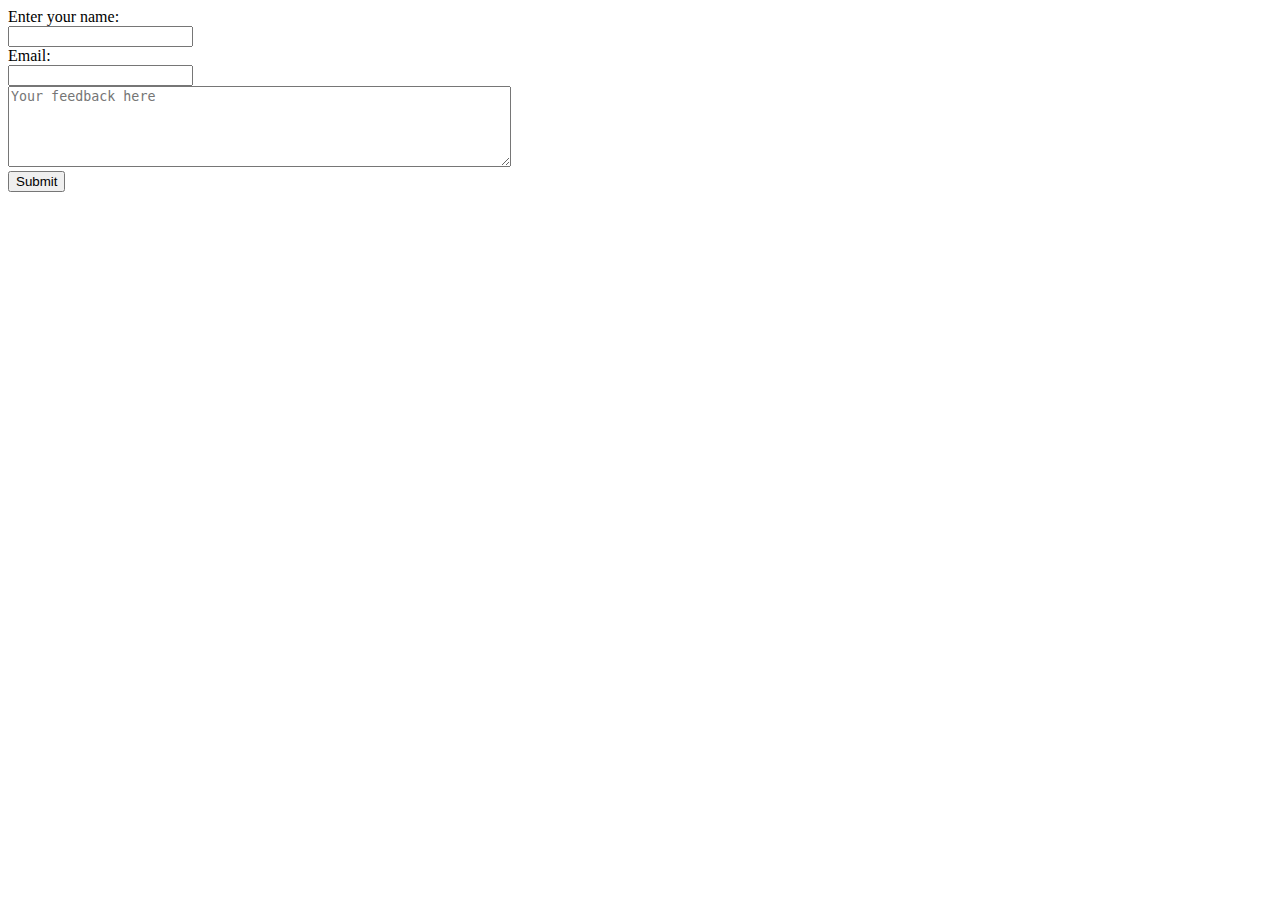
<file: ex03.3-form/index.html>
<!DOCTYPE html>
<html lang="en">
<head>
    <meta charset="UTF-8">
    <meta http-equiv="X-UA-Compatible" content="IE=edge">
    <meta name="viewport" content="width=device-width, initial-scale=1.0">
    <title>Document</title>
</head>
<body>
    <form action="http://datakomm.work:8080/hello" method="post">
        <label for="name"> Enter your name:</label> <br>
        <input type="text" id="name" name="name"> <br>
        <label for="email"> Email:</label> <br>
        <input type="email" id="email" name="email"> <br>
        <textarea type="text" id="comment" name="feedback" rows="5" cols="60" placeholder="Your feedback here"></textarea><br>
        <input type="submit" value="Submit">
    </form>
</body>
</html>
</file>
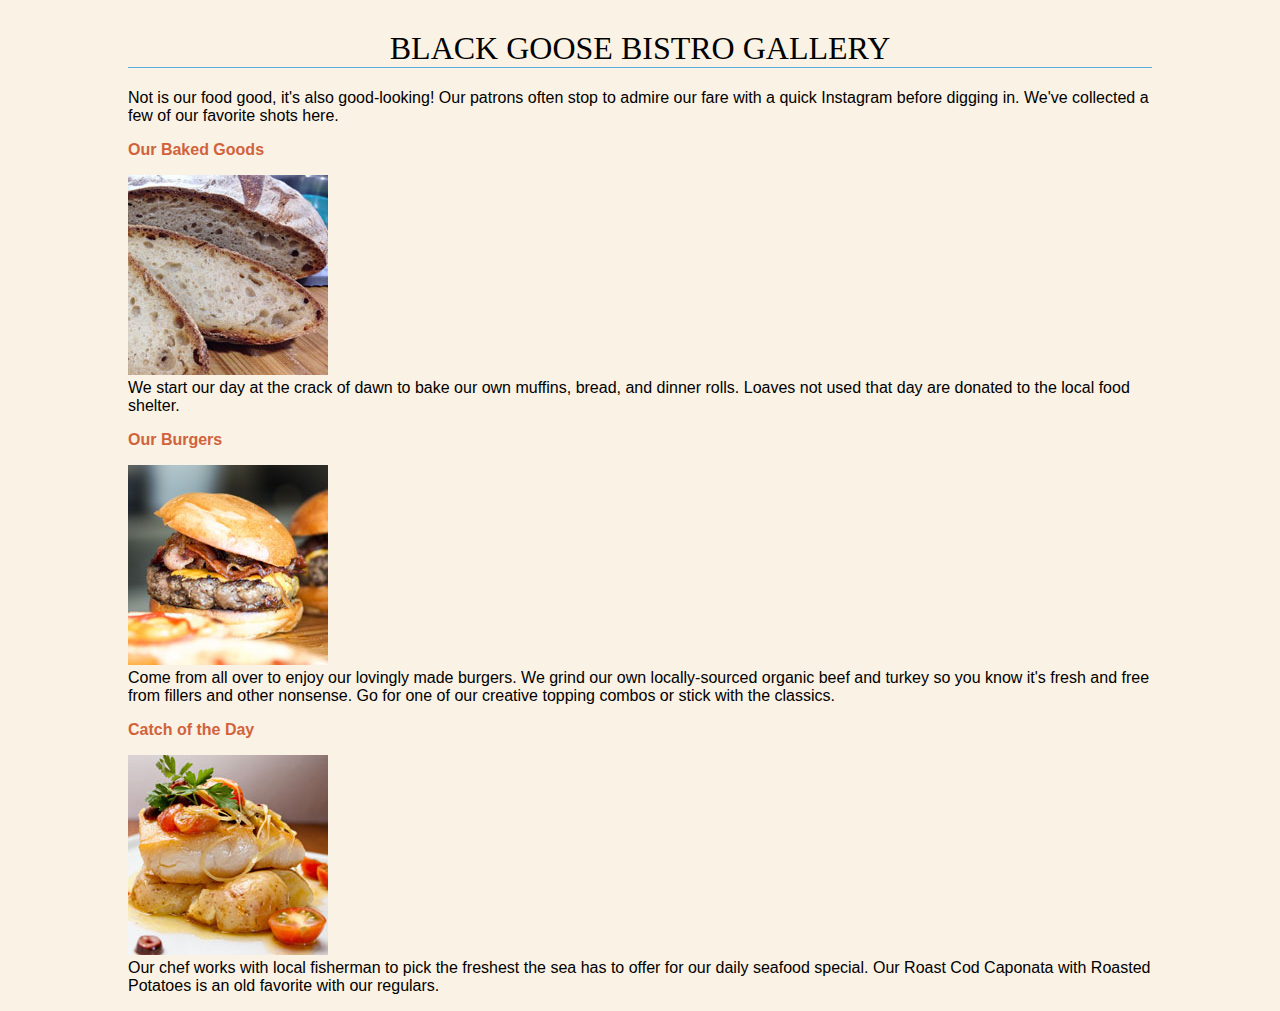
<file: Exercise 07-01/gallery/index.html>
<!doctype html>
<html>
<head>
<meta charset="UTF-8">
<title>Black Goose Bistro Gallery</title>
<style>
body {
  background-color: #faf2e4;
  margin: 0 10%;
  font-family: sans-serif;
  }

h1 {
  text-align: center;
  font-family: serif;
  font-weight: normal;
  text-transform: uppercase;
  border-bottom: 1px solid #57b1dc;
  margin-top: 30px;
}

h2 {
  color: #d1633c;
  font-size: 1em;
}

</style>

</head>

<body>


<h1>Black Goose Bistro Gallery</h1>
<p>Not is our food good, it's also good-looking! Our patrons often stop to admire our fare with a quick Instagram before digging in. We've collected a few of our favorite shots here.</p>

<h2>Our Baked Goods</h2>
<p><a href="bread.html"><img src="thumbnails/bread-200.jpg" alt="close-up of sliced rustic bread"></a><br>
We start our day at the crack of dawn to bake our own muffins, bread, and dinner rolls. Loaves not used that day are donated to the local food shelter. </p>

<h2>Our Burgers</h2>
<p> <a href="burgers.html"><img src="thumbnails/burgers-200.jpg" alt = "close-up of a burger" width="200" height="200"></a></br>
  Come from all over to enjoy our lovingly made burgers. We grind our own locally-sourced organic beef and turkey so you know it's fresh and free from fillers and other nonsense. Go for one of our creative topping combos or stick with the classics. </p>

<h2>Catch of the Day</h2>
<p> <a  href="fish.html"> <img src="thumbnails/fish-200.jpg" alt="close-up of a plate of fish" width="200" height="200"> </a> </br>
  Our chef works with local fisherman to pick the freshest the sea has to offer for our daily seafood special. Our Roast Cod Caponata with Roasted Potatoes is an old favorite with our regulars.</p>



</body>
</html>
</file>
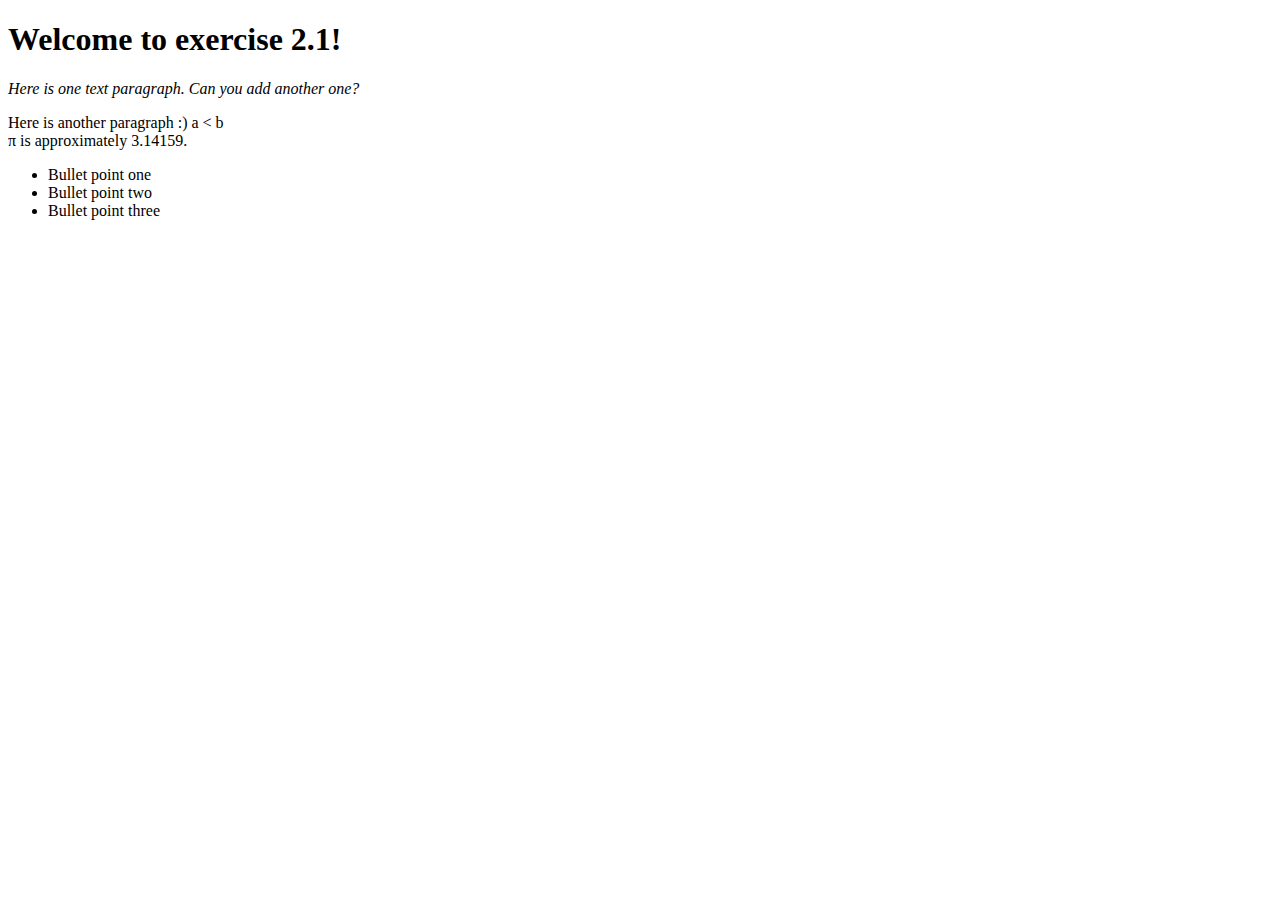
<file: ex02-bugs-and-special-chars/ex02.html>
<!DOCTYPE html>
<html lang="en">
<head>
    <meta charset="UTF-8">
    <title>Ex 2.1 - Fix bugs, insert special chars</title>
    <!-- <link rel="stylesheet" href="style.css" /> -->
</head>
<body>

<h1>Welcome to exercise 2.1!</h1>

<em>Here is one text paragraph. Can you add another one?</em>
<!-- Insert a paragraph of text here -->
<p>Here is another paragraph :) a &#60; b <br/>
π is approximately 3.14159.
</p>
<!-- Insert a bullet list here -->
<ul>
    <li>Bullet point one</li>
    <li>Bullet point two</li>
    <li>Bullet point three</li>
</ul> 

</body>
</html>
</file>
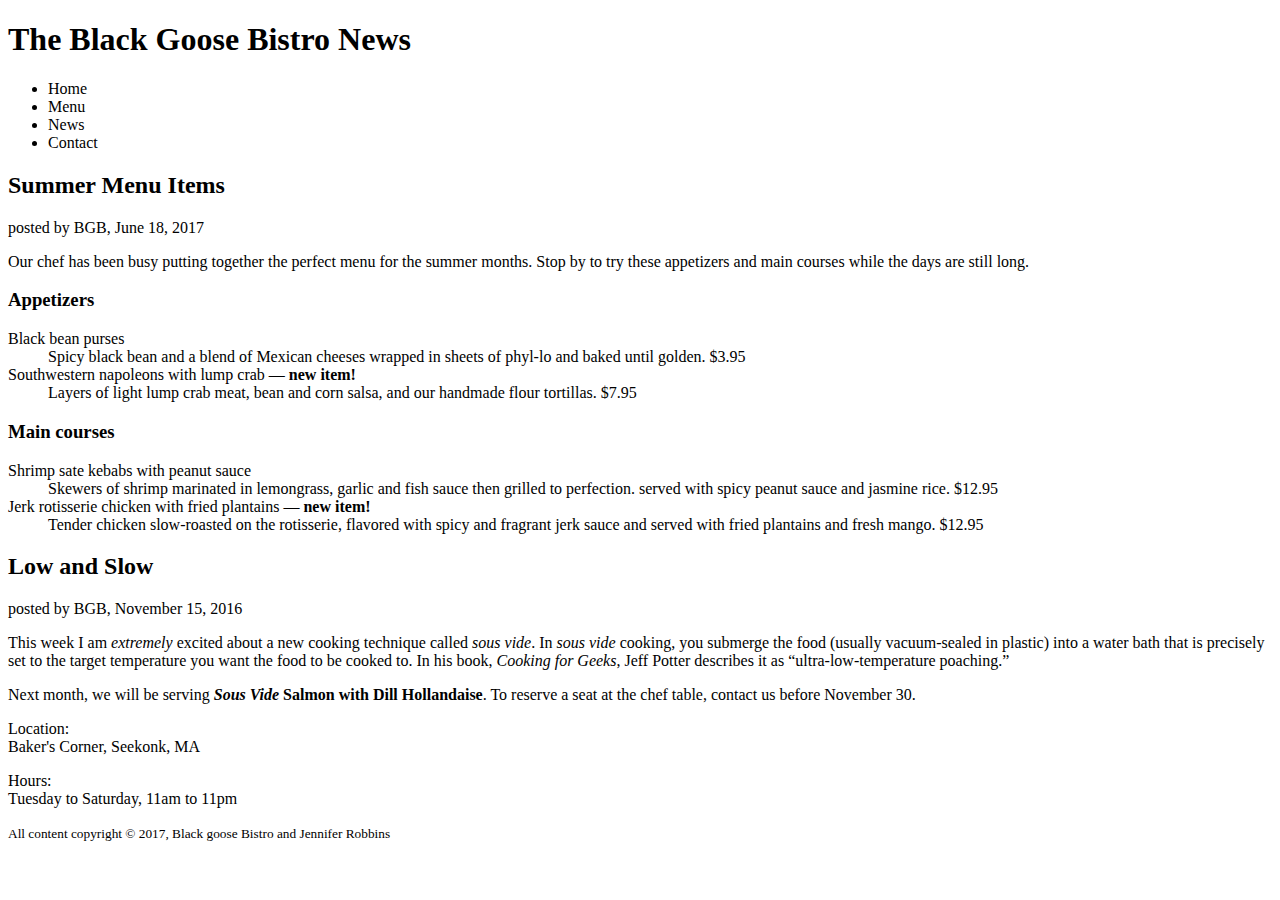
<file: ex02-bugs-and-special-chars/ex02_3.html>
<!DOCTYPE html>
<html lang="en">
<head>
    <meta charset="UTF-8">
    <meta http-equiv="X-UA-Compatible" content="IE=edge">
    <meta name="viewport" content="width=device-width, initial-scale=1.0">
    <title>The Black Goose Bistro News</title>
</head>

<body>
<header>
<h1>The Black Goose Bistro News</h1>
<nav>
    <ul>
        <li>Home</li>
        <li>Menu</li>
        <li>News</li>
        <li>Contact</li>
    </ul>
</nav>
</header>

<article>
    <header>
        <h2>Summer Menu Items</h2>
        <p><time datetime="2016-06-18">posted by BGB, June 18, 2017</time></p>
    </header>
    <p>Our chef has been busy putting together the perfect menu for the summer months. Stop by to try these appetizers and main courses while the days are still long.</p>

    <section id="appetizers">
        <h3>Appetizers</h3>
        <dl>
            <dt>Black bean purses</dt>
            <dd>Spicy black bean and a blend of Mexican cheeses wrapped in sheets of phyl-lo and baked until golden. <span class="price">$3.95</span></dd>

            <dt class="newitem">Southwestern napoleons with lump crab &#8212; <strong>new item!</strong></dt>
            <dd>Layers of light lump crab meat, bean and corn salsa, and our handmade flour tortillas. <span class="price">$7.95</span></dd>
        </dl>
    </section>

    <section id="maincourses">
        <h3>Main courses</h3>
        <dl>
            <dt>Shrimp sate kebabs with peanut sauce</dt>
            <dd>Skewers of shrimp marinated in lemongrass, garlic and fish sauce then grilled to perfection. served with spicy peanut sauce and jasmine rice. <span class="price">$12.95</span></dd>

            <dt class="newitem">Jerk rotisserie chicken with fried plantains &#8212; <strong>new item!</strong></dt>
            <dd>Tender chicken slow-roasted on the rotisserie, flavored with spicy and fragrant jerk sauce and served with fried plantains and fresh mango. <span class="price">$12.95</span></dd>
        </dl>
    </section>
</article>

<article>
    <header>
        <h2>Low and Slow</h2>
        <p>posted by BGB, <time datetime="2016-11-15">November 15, 2016</time></p>
    </header>
    <p>This week I am <em>extremely</em> excited about a new cooking technique called <dfn><i>sous vide</i></dfn>. In <i>sous vide</i> cooking, you submerge the food (usually vacuum-sealed in plastic) into a water bath that is precisely set to the target temperature you want the food to be cooked to. In his book, <cite>Cooking for Geeks</cite>, Jeff Potter describes it as <q>ultra-low-temperature poaching.</q></p>
    <p>Next month, we will be serving <b><i>Sous Vide</i> Salmon with Dill Hollandaise</b>. To reserve a seat at the chef table, contact us before <time datetime="2016-11-30">November 30</time>.</p>
</article>

<footer>
    <div id="about">
        <p>Location:<br>Baker's Corner, Seekonk, MA</p>
        <p>Hours:<br>Tuesday to Saturday, <time datetime="11:00">11am</time> to <time datetime="23:00">11pm</time></p>      
    </div>
    <p><small>All content copyright &copy; 2017, Black goose Bistro and Jennifer Robbins</small></p>
</footer>
    
</body>
</html>
</file>
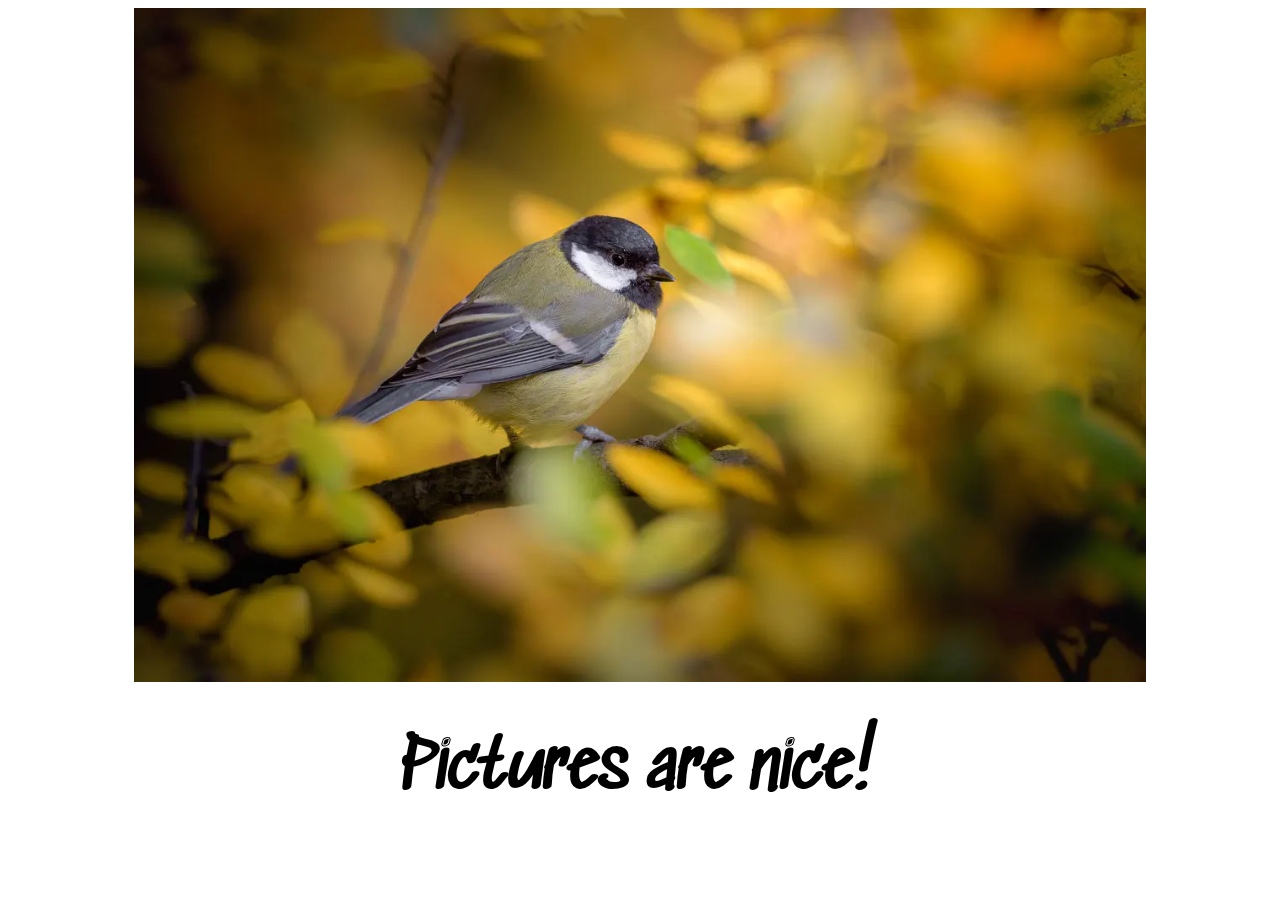
<file: ex03.2-image-alternatives/ex03.2.html>
<!DOCTYPE html>
<html lang="en">

<head>
    <meta charset="UTF-8" />
    <meta name="viewport" content="width=device-width,initial-scale=1.0" />
    <title>Ex 3.2 - Image alternatives</title>
    <link href="style.css" rel="stylesheet" />
</head>

<body>
    <picture>
        <source media="(max-width:640px)" srcset="images/birdCropped.jpg 750w" sizes="100vwm" />
        <source srcset="images/bird2400.webp 2400w, images/bird1200.webp 1200w" type="image/webp" sizes="80vw">
        <source srcset="images/bird2400.jpg 2400w, images/bird1200.jpg 1200w" type="image/jpg" sizes="80vw">
        <img src="images/bird1200.jpg" alt="A bird" />
    </picture>

    <h1>Pictures are nice!</h1>
</body>

</html>
</file>
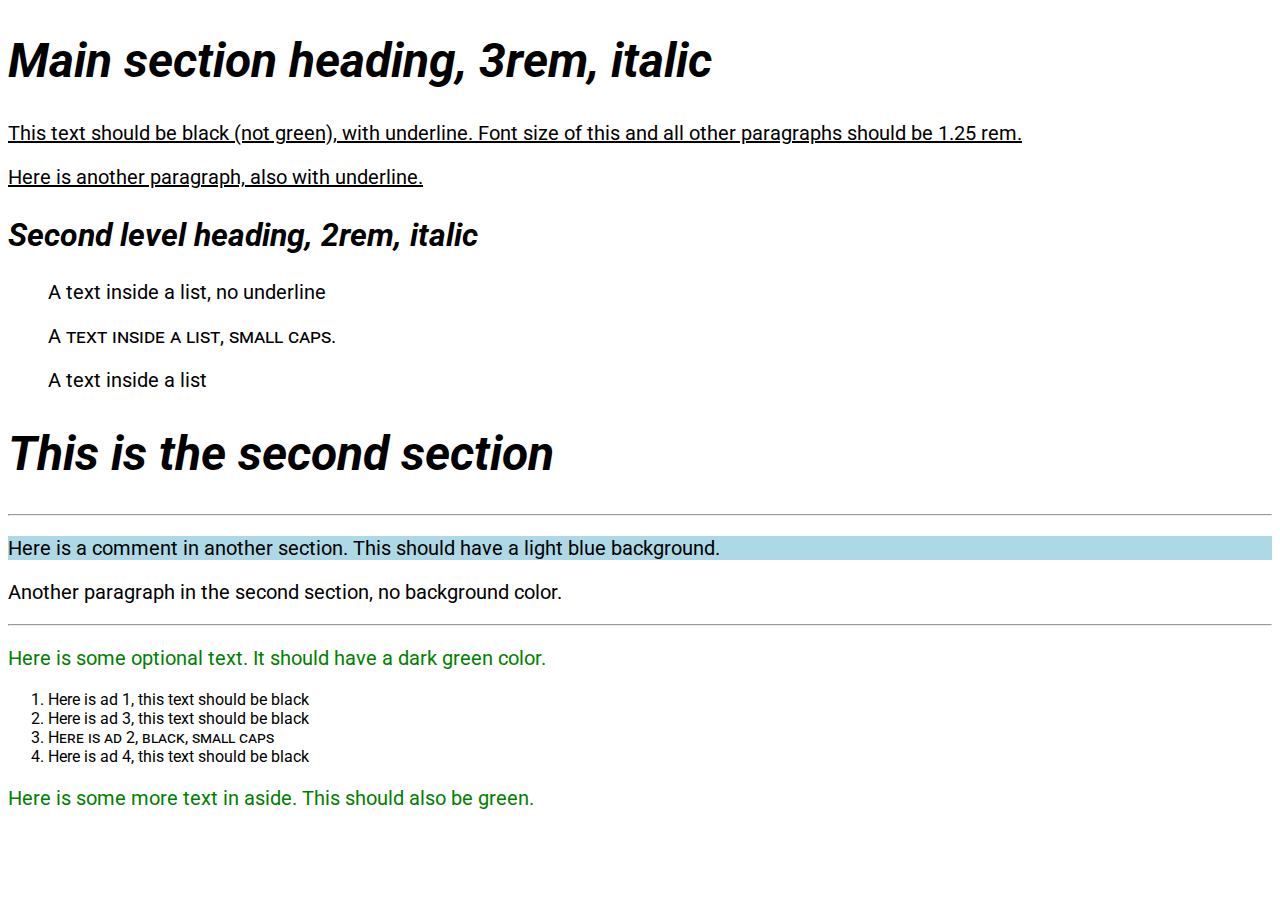
<file: ex04.3-text-formatting/ex04.3.html>
<!DOCTYPE html>
<html lang="en">
<head>
    <meta charset="UTF-8">
    <title>Ex 4.3 - Text formatting</title>
    <link rel="stylesheet" href="main.css"/>
</head>
<body>

<section id="first-section">
    <h1>Main section heading, 3rem, italic</h1>
    <p>This text should be black (not green), with underline.
        Font size of this and all other paragraphs should be 1.25 rem.</p>
    <p>Here is another paragraph, also with underline.</p>
    <h2>Second level heading, 2rem, italic</h2>
    <ul>
        <li><p>A text inside a list, no underline</p></li>
        <li><p class="small">A text inside a list, small caps.</p></li>
        <li><p>A text inside a list</p></li>
    </ul>
</section>
<section id="second-section">
    <h1>This is the second section</h1>
    <hr>
    <p id="comment">Here is a comment in another section. This should have a
        light blue background. </p>
    <p>Another paragraph in the second section, no background color.</p>
    <hr>
</section>
<aside>
    <p>Here is some optional text. It should have a dark green color.</p>
    <ol>
        <li>Here is ad 1, this text should be black</li>
        <li>Here is ad 3, this text should be black</li>
        <li class="small">Here is ad 2, black, small caps</li>
        <li>Here is ad 4, this text should be black</li>
    </ol>
    <p>Here is some more text in aside. This should also be green.</p>
</aside>

</body>
</html>
</file>
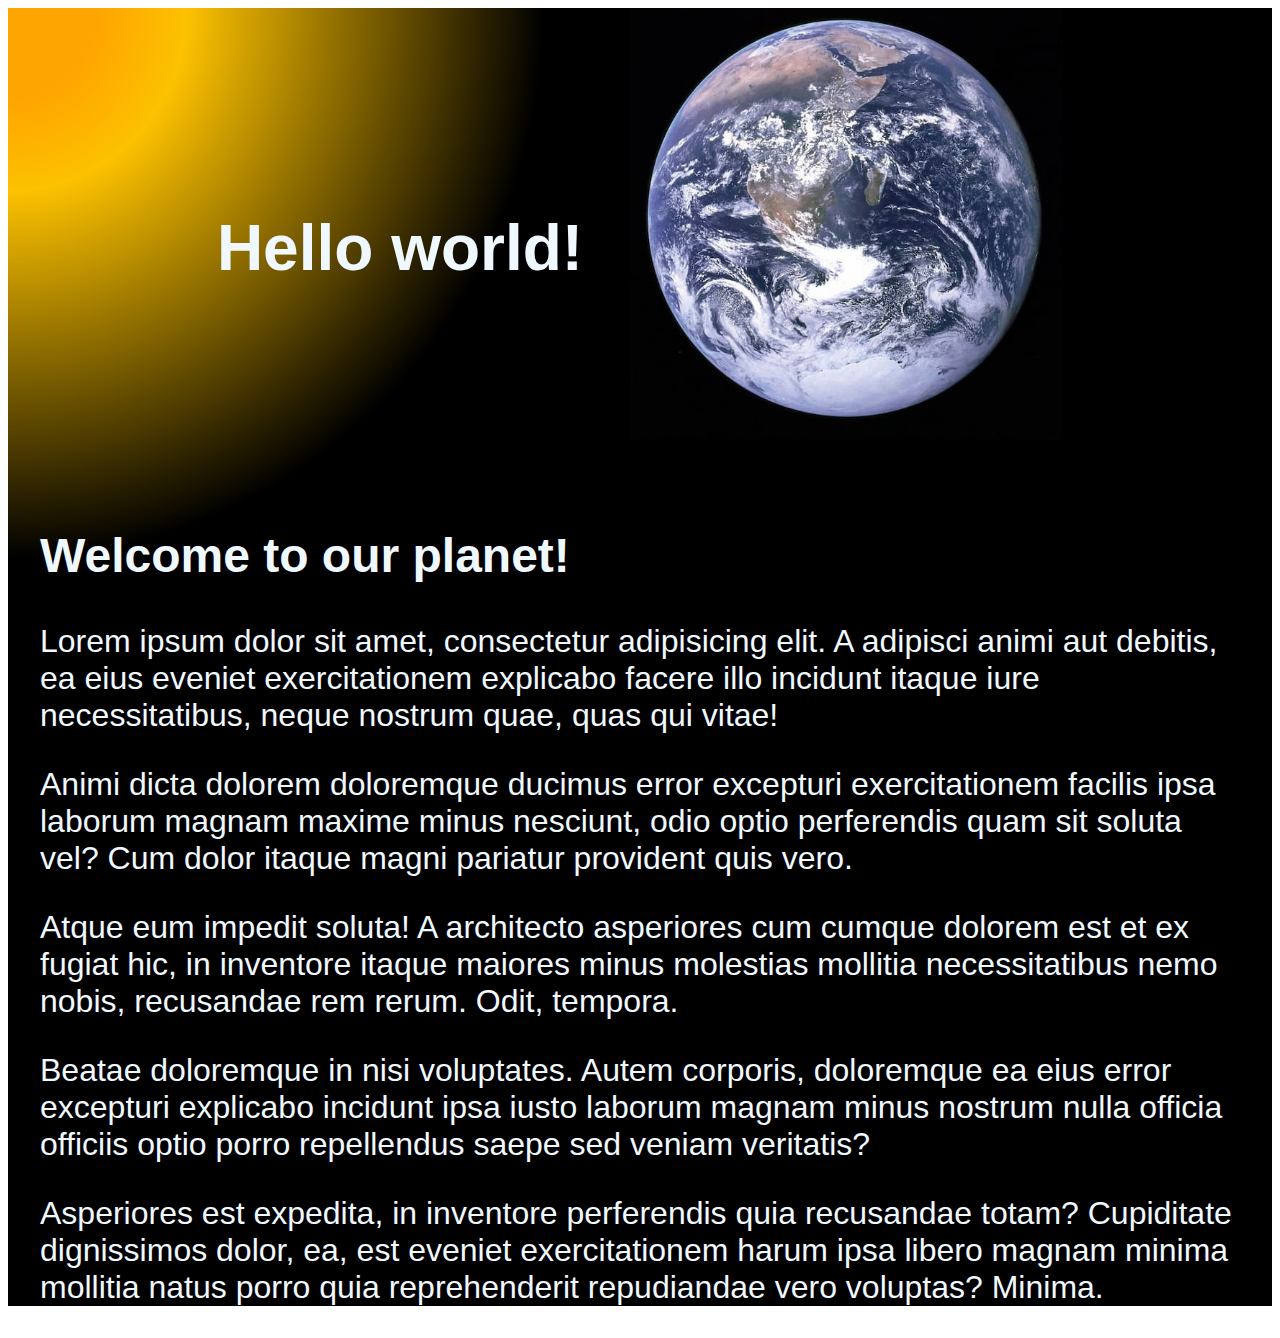
<file: ex04.4-colors-gradient-bgimage/ex04.4.html>
<!DOCTYPE html>
<html lang="en">
<head>
    <meta charset="UTF-8">
    <title>Ex 4.4 - Colors, bg-image, gradient</title>

    <!-- Put your solution in colors.css! -->
    <link rel="stylesheet" href="colors.css">

    <!-- Don't modify the layout styles! Well, actually you can, if you want,
    but that's not part of the default exercise ;) -->
    <link rel="stylesheet" href="layout.css">
</head>
<body>

<!-- Don't change anything here! Modify the colors.css file -->
<main>
    <section id="heading">
        <h1>Hello world!</h1>
        <div id="globe-container">
            <!-- Hint: you probably want to place the globe here? -->
            <img src="globe.jpg" alt="picture og the world:)" id="globe">
        </div>
    </section>
    <section id="content">
        <h2>Welcome to our planet!</h2>
        <p>Lorem ipsum dolor sit amet, consectetur adipisicing elit. A
            adipisci animi aut debitis, ea eius eveniet exercitationem explicabo
            facere illo incidunt itaque iure necessitatibus, neque nostrum quae,
            quas qui vitae!
        </p>
        <p>Animi dicta dolorem doloremque ducimus error excepturi
            exercitationem facilis ipsa laborum magnam maxime minus nesciunt,
            odio optio perferendis quam sit soluta vel? Cum dolor itaque magni
            pariatur provident quis vero.
        </p>
        <p>Atque eum impedit soluta! A architecto asperiores cum cumque
            dolorem est et ex fugiat hic, in inventore itaque maiores minus
            molestias mollitia necessitatibus nemo nobis, recusandae rem rerum.
            Odit, tempora.
        </p>
        <p>Beatae doloremque in nisi voluptates. Autem corporis, doloremque ea
            eius error excepturi explicabo incidunt ipsa iusto laborum magnam
            minus nostrum nulla officia officiis optio porro repellendus saepe
            sed veniam veritatis?
        </p>
        <p>Asperiores est expedita, in inventore perferendis quia recusandae
            totam? Cupiditate dignissimos dolor, ea, est eveniet exercitationem
            harum ipsa libero magnam minima mollitia natus porro quia
            reprehenderit repudiandae vero voluptas? Minima.
        </p>
    </section>
</main>

</body>
</html>
</file>
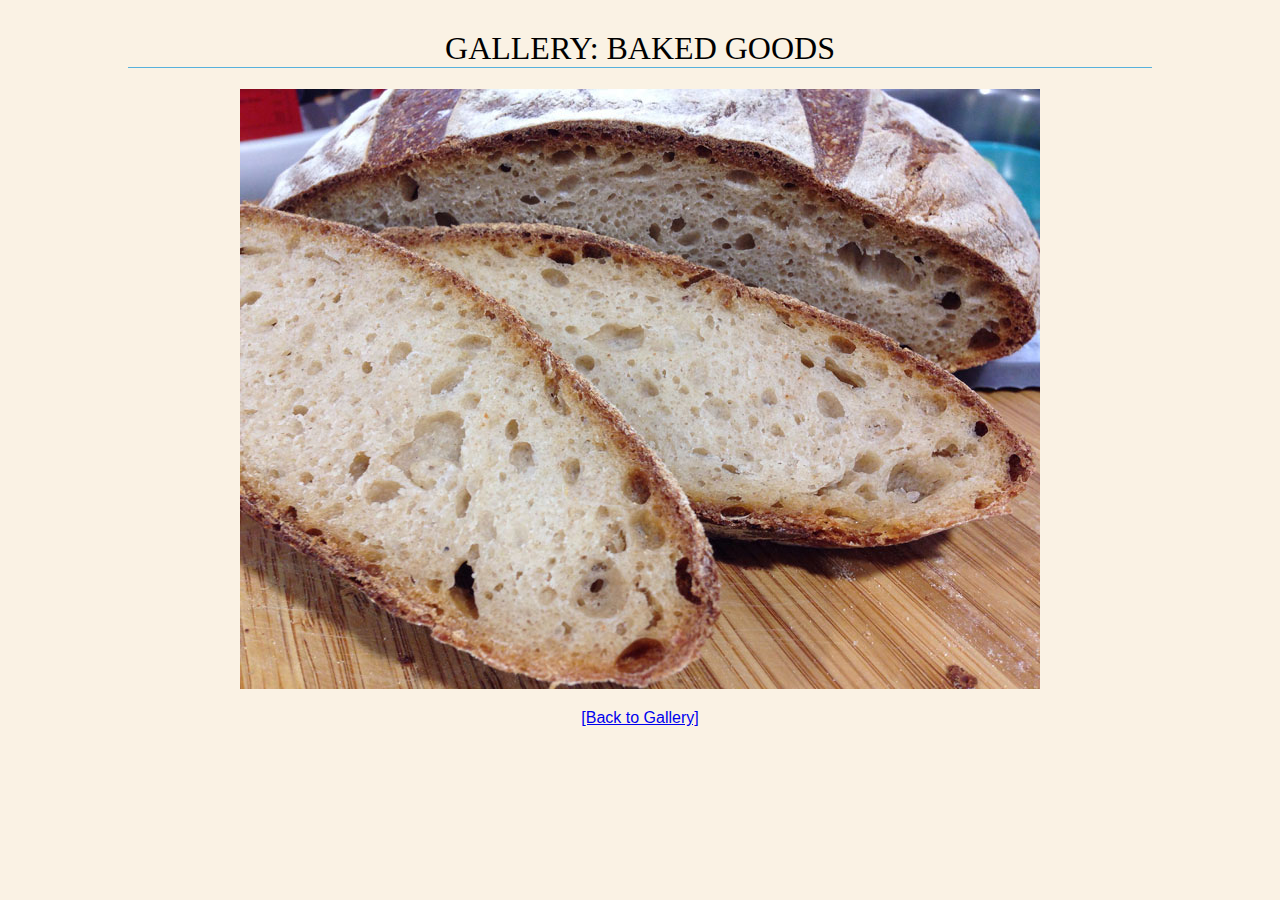
<file: Exercise 07-01/gallery/bread.html>
<!doctype html>
<html>
<head>
<meta charset="UTF-8">
<title>Gallery: Baked Goods</title>
<style>
body {
  background-color: #faf2e4;
  margin: 0 10%;
  font-family: sans-serif;
  text-align: center;
  }

h1 {
  text-align: center;
  font-family: serif;
  font-weight: normal;
  text-transform: uppercase;
  border-bottom: 1px solid #57b1dc;
  margin-top: 30px;
}

h2 {
  color: #d1633c;
  font-size: 1em;
}
</style>

</head>

<body>

<h1>Gallery: Baked Goods</h1>
<p><img src="photos/bread-800.jpg" alt="close-up of sliced rustic bread" width="800" height="600"></p>
<p><a href="index.html">[Back to Gallery]</a></p>
</body>
</html>
</file>
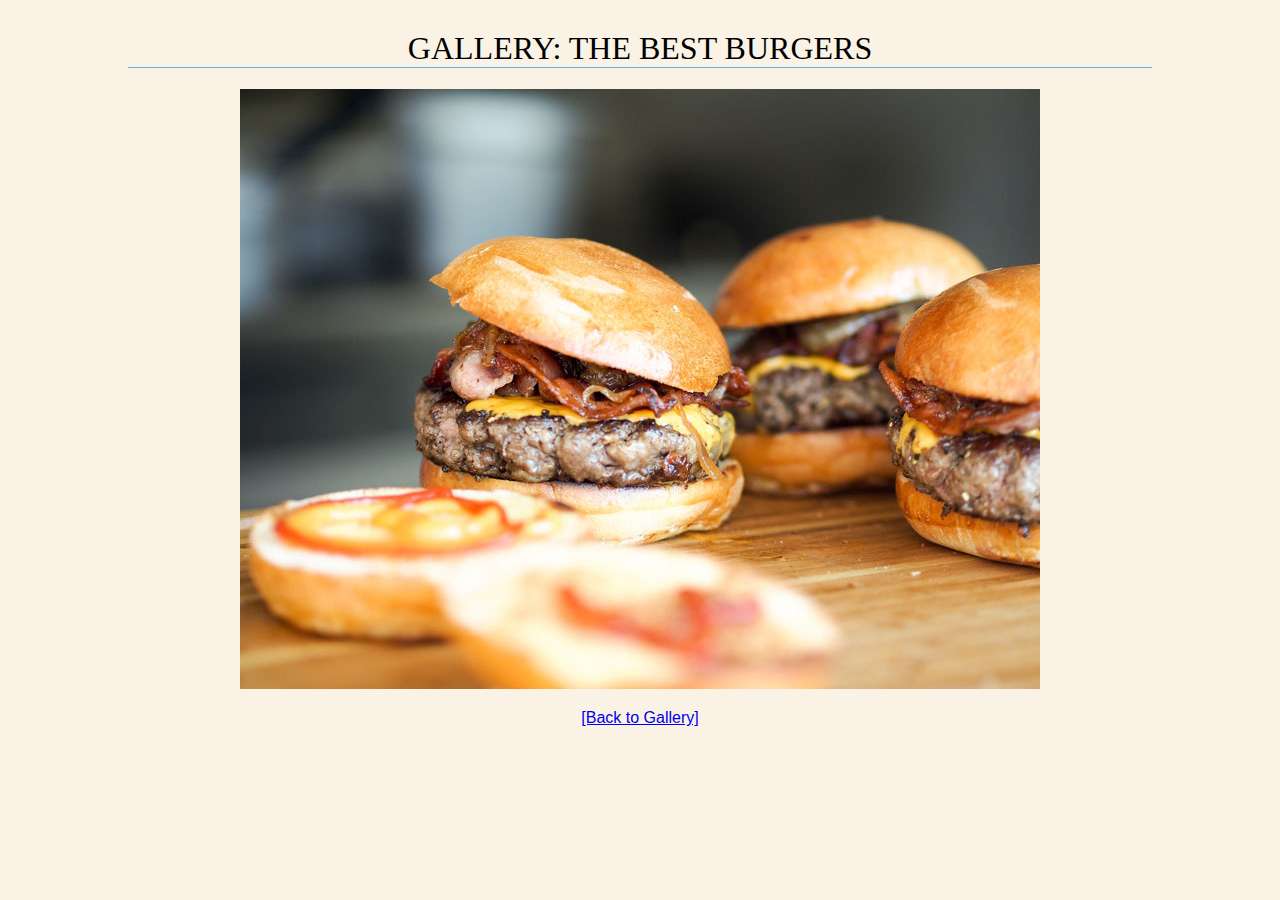
<file: Exercise 07-01/gallery/burgers.html>
<!doctype html>
<html>
<head>
<meta charset="UTF-8">
<title>Gallery: Burgers</title>
<style>
body {
  background-color: #faf2e4;
  margin: 0 10%;
  font-family: sans-serif;
  text-align: center;
  }

h1 {
  text-align: center;
  font-family: serif;
  font-weight: normal;
  text-transform: uppercase;
  border-bottom: 1px solid #57b1dc;
  margin-top: 30px;
}

</style>

</head>

<body>

<h1>Gallery: The Best Burgers</h1>

<p><img src="photos/burgers-800.jpg" alt="close-up of a burger" width="800" height="600"></p>

<p><a href="index.html">[Back to Gallery]</a></p>

</body>
</html>
</file>
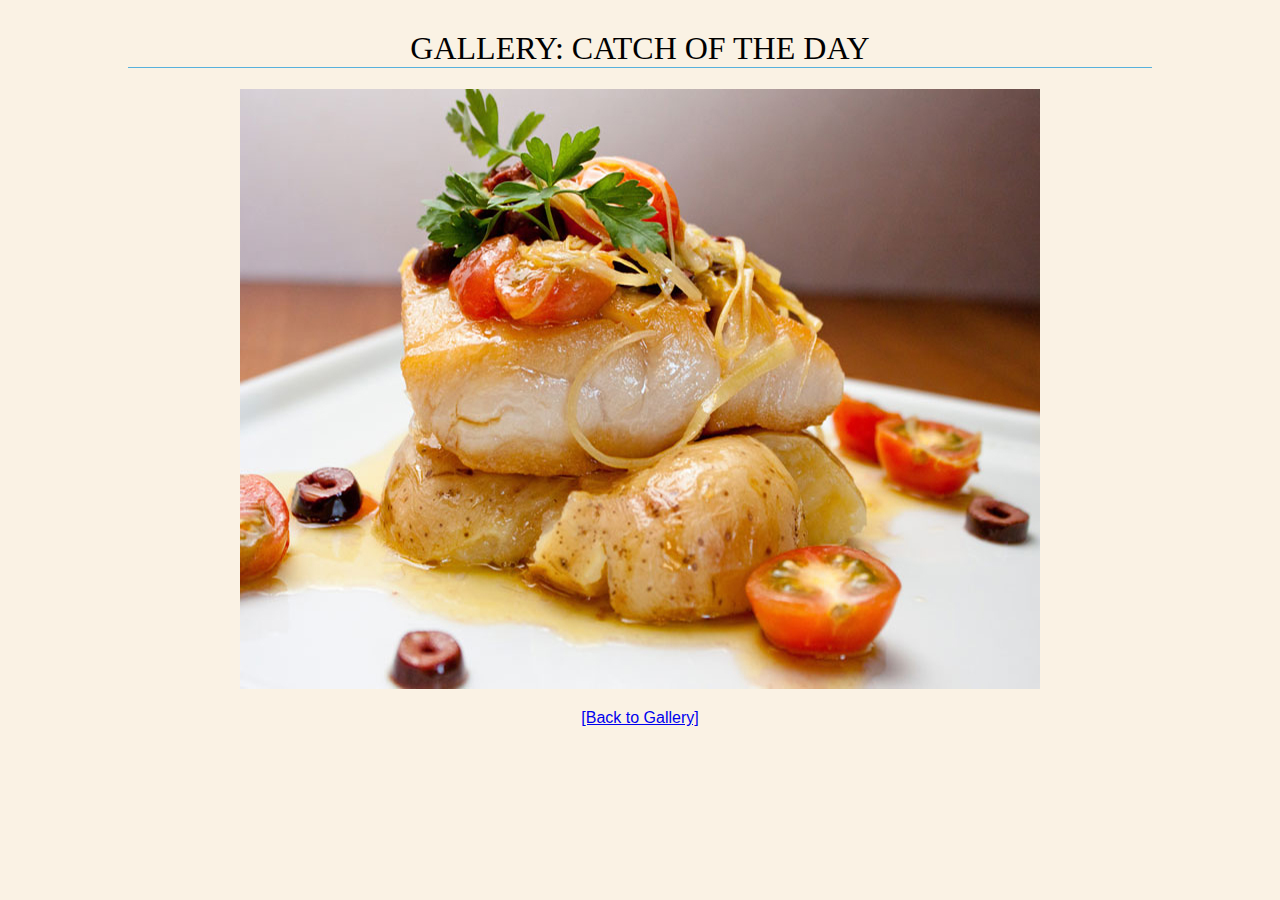
<file: Exercise 07-01/gallery/fish.html>
<!doctype html>
<html>
<head>
<meta charset="UTF-8">
<title>Gallery: Catch of the Day</title>
<style>
body {
  background-color: #faf2e4;
  margin: 0 10%;
  font-family: sans-serif;
  text-align: center;
  }

h1 {
  text-align: center;
  font-family: serif;
  font-weight: normal;
  text-transform: uppercase;
  border-bottom: 1px solid #57b1dc;
  margin-top: 30px;
}

</style>

</head>

<body>

<h1>Gallery: Catch of the Day</h1>

<p><img src="photos/fish-800.jpg" alt="close-up of a plate of fish" width="800" height="600"></p>

<p><a href="index.html">[Back to Gallery]</a></p>

</body>
</html>
</file>
<file: ex02-bugs-and-special-chars/style.css>
/*Here are some basic styles. Don't worry, we have not learned about CSS yet :)*/

@import url('https://fonts.googleapis.com/css2?family=Open+Sans&display=swap');

body {
    background-color: #003f54;
    color: white;
    font-size: 2rem;
    font-family: 'Open Sans', sans-serif;
}
</file>
<file: ex03.2-image-alternatives/style.css>
/** Ignore the styles for now */

/* A nicer font */
@import url('https://fonts.googleapis.com/css2?family=Sedgwick+Ave&display=swap');

html {
    text-align: center;
    font-family: 'Sedgwick Ave', cursive;
}

h1 {
    font-size: 4rem;
}

/* Image formatting according to exercise description */
img {
    width: 80%;
    max-width: 75rem;
}

@media (max-width: 40em) {
    img {
        width: 100%;
    }
    /** Resize the heading font to avoid wrapping */
    h1 {
        font-size: 2.5em;
    }
}
</file>
<file: ex04.3-text-formatting/main.css>
@import url('https://fonts.googleapis.com/css2?family=Roboto&display=swap');

html {
    font-family: 'Roboto', sans-serif;
}

aside {
    color: green;
}
li{
    color: black;
}

h1, h2{
    font-style: italic;
}

p{
    font-size: 1.25rem;
}

h1{
    font-size: 3rem;
}

h2{
    font-size: 2rem;
}

section#first-section p:not(:first-child){
    text-decoration: underline;
}

.small{
    font-variant: small-caps;
}

#comment{
    background-color: lightblue;
}
ul {
    list-style-type: none;
  }
</file>
<file: ex04.4-colors-gradient-bgimage/colors.css>
main{
    font-family: 'Ubuntu', sans-serif;
    color: aliceblue;
    background-color: black;
    background-image: radial-gradient(ellipse farthest-corner at top left ,orange 5%, rgb(252, 193, 0) 10%, black 30%);
}
#globe{
    width: 90%;
    height: auto;
    float: right;
}
</file>
<file: ex04.4-colors-gradient-bgimage/layout.css>
/* Don't modify these styles! Go to colors.css */

h1 {
    font-size: 4rem;
}

h2 {
    font-size: 3rem;
}

p {
    font-size: 2rem;
}

main {
    min-width: 1200px;
}

#heading {
    display: flex;
    flex-direction: row;
    justify-content: center;
    align-items: center;
}

#globe-container {
    height: 480px;
    width: 480px;
}

#content, aside {
    max-width: 1200px;
    margin: auto;
}
</file>
